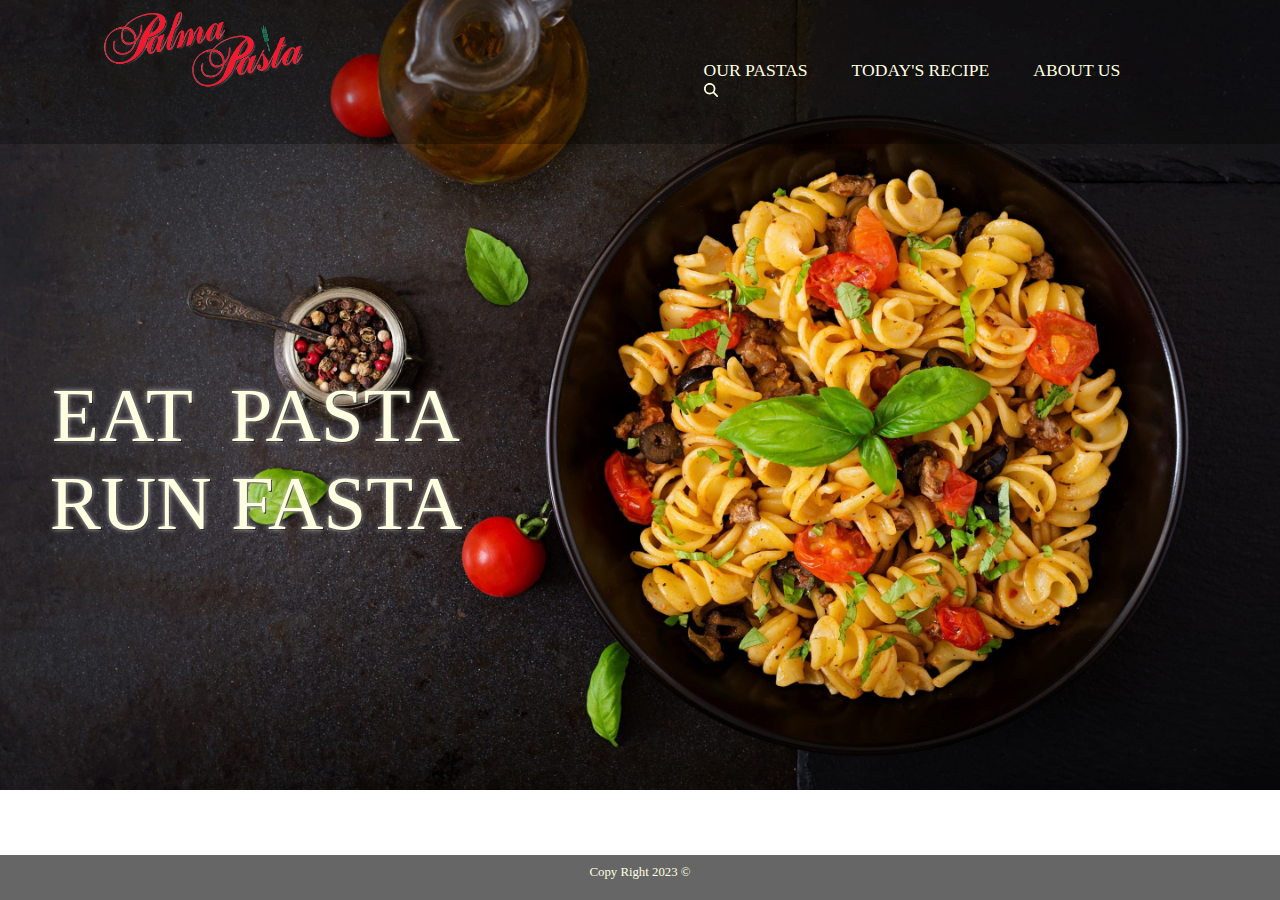
<file: makarna/index.html>
<!DOCTYPE html>
<html lang="en">
<head>
    <meta charset="UTF-8">
    <meta http-equiv="X-UA-Compatible" content="IE=edge">
    <meta name="viewport" content="width=device-width, initial-scale=1.0">
    <title>PALMA PASTA</title>
    <link rel="stylesheet" href="style.css">
<!--<link rel="preconnect" href="https://fonts.googleapis.com">
<link rel="preconnect" href="https://fonts.gstatic.com" crossorigin>
<link href="https://fonts.googleapis.com/css2?family=Playfair:opsz,wght@5..1200,500&display=swap" rel="stylesheet">-->

</head>
<body background="./wallpaper.jpg">
    
    <header>
        <section class="ust">
            <section class="logo"><a href="index.html"><img src="./logo9.png"></a></section>
                <nav class="menu">
                    <ul>
                        <li><a href="pastas.html">OUR PASTAS</a></li>
                        <li><a href="recipe.html">TODAY'S RECIPE</a></li>
                        <li><a href="aboutus.html">ABOUT US</a></li>
                        <li><a href="#"><svg xmlns="http://www.w3.org/2000/svg" height="0.8em" viewBox="0 0 512 512"><!--! Font Awesome Free 6.4.0 by @fontawesome - https://fontawesome.com License - https://fontawesome.com/license (Commercial License) Copyright 2023 Fonticons, Inc. --><style>svg{fill:#ffffe1}</style><path d="M416 208c0 45.9-14.9 88.3-40 122.7L502.6 457.4c12.5 12.5 12.5 32.8 0 45.3s-32.8 12.5-45.3 0L330.7 376c-34.4 25.2-76.8 40-122.7 40C93.1 416 0 322.9 0 208S93.1 0 208 0S416 93.1 416 208zM208 352a144 144 0 1 0 0-288 144 144 0 1 0 0 288z"/></svg></a></li>
                    </ul>
                </nav>
        </section>
        <div class="temizle"></div>
    </header>

    <section class="orta">
         <section class="container">
            <div class="item-11"></div>
            <div class="item-22"></div>
            <div class="item-33">
            <span class="slogan">EAT &nbsp;PASTA</span>
            <span class="slogan">RUN FASTA </span>
            </div>
            <div class="item-44"></div>
            <div class="item-55"></div>
            <div class="item-66"></div>
         </section></section>

    <footer><p>Copy Right 2023 &copy;</p> </footer>
    
</body>
</html>
</file>
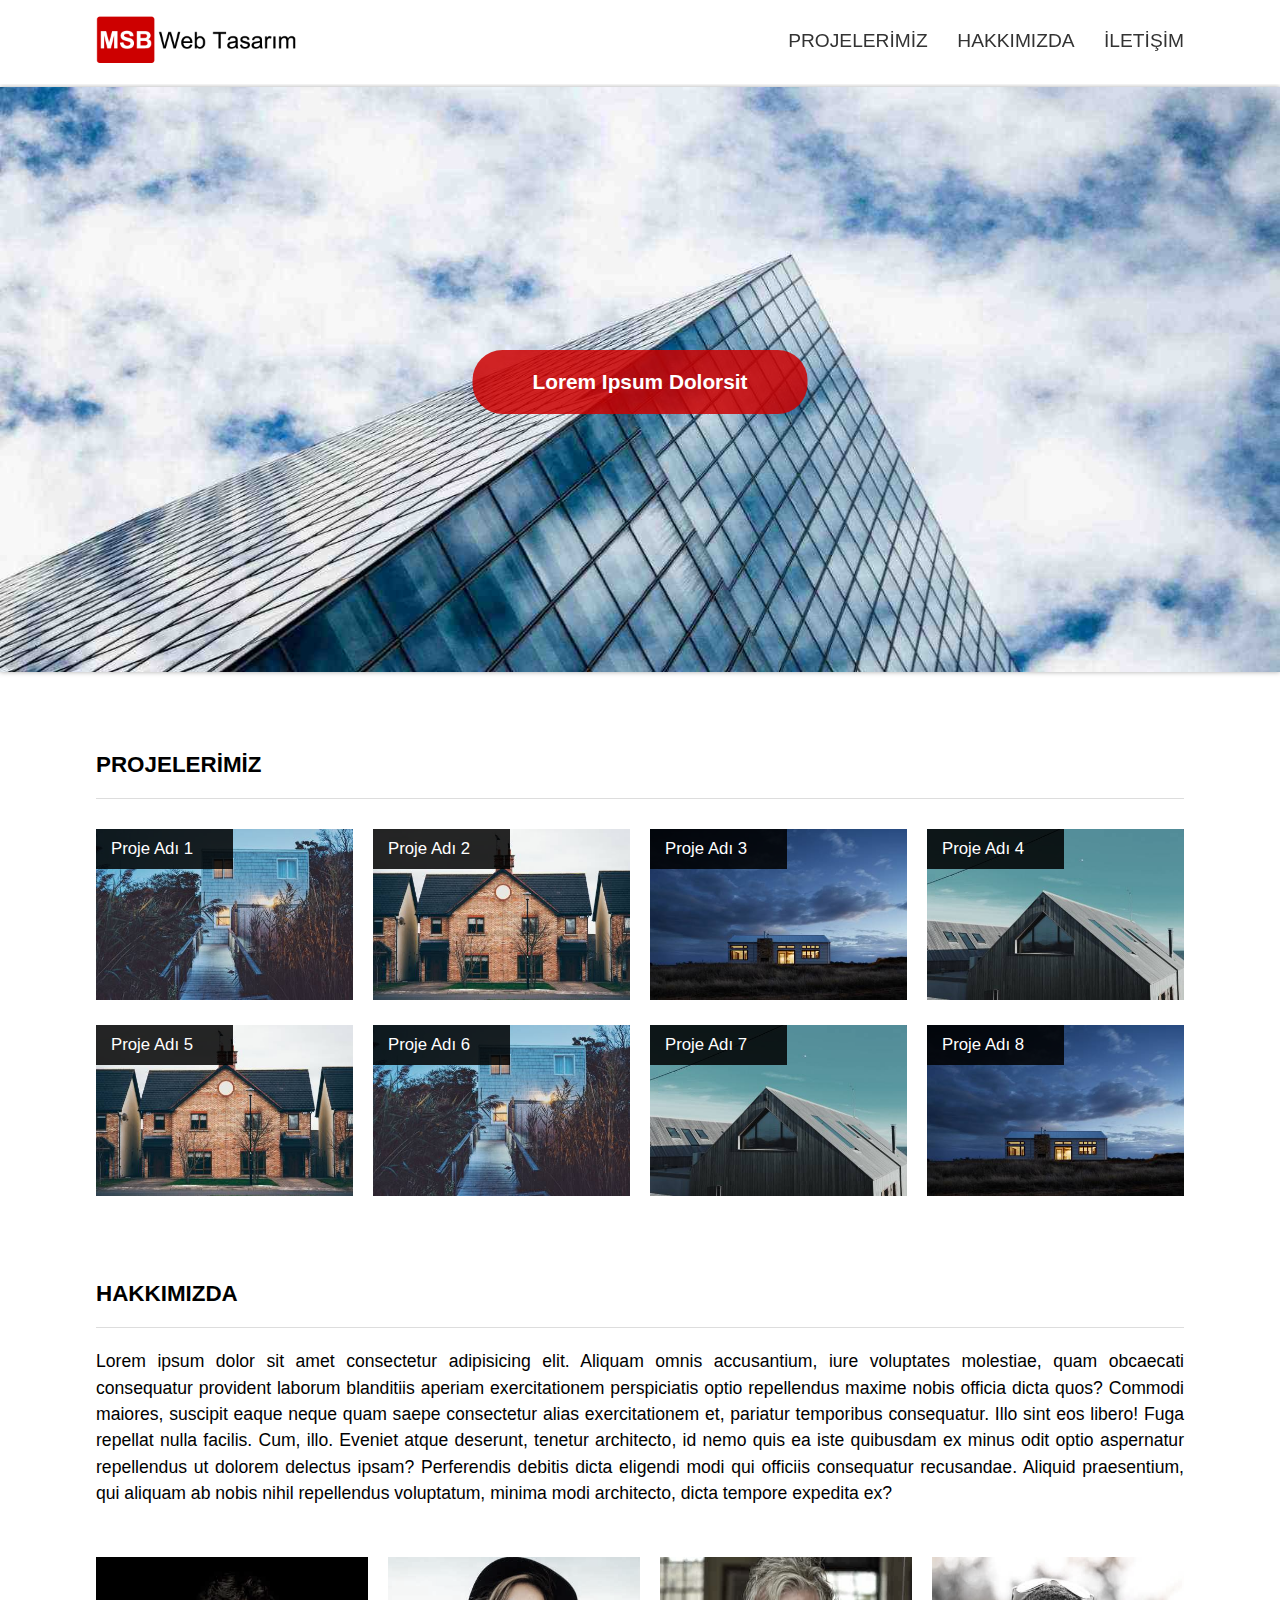
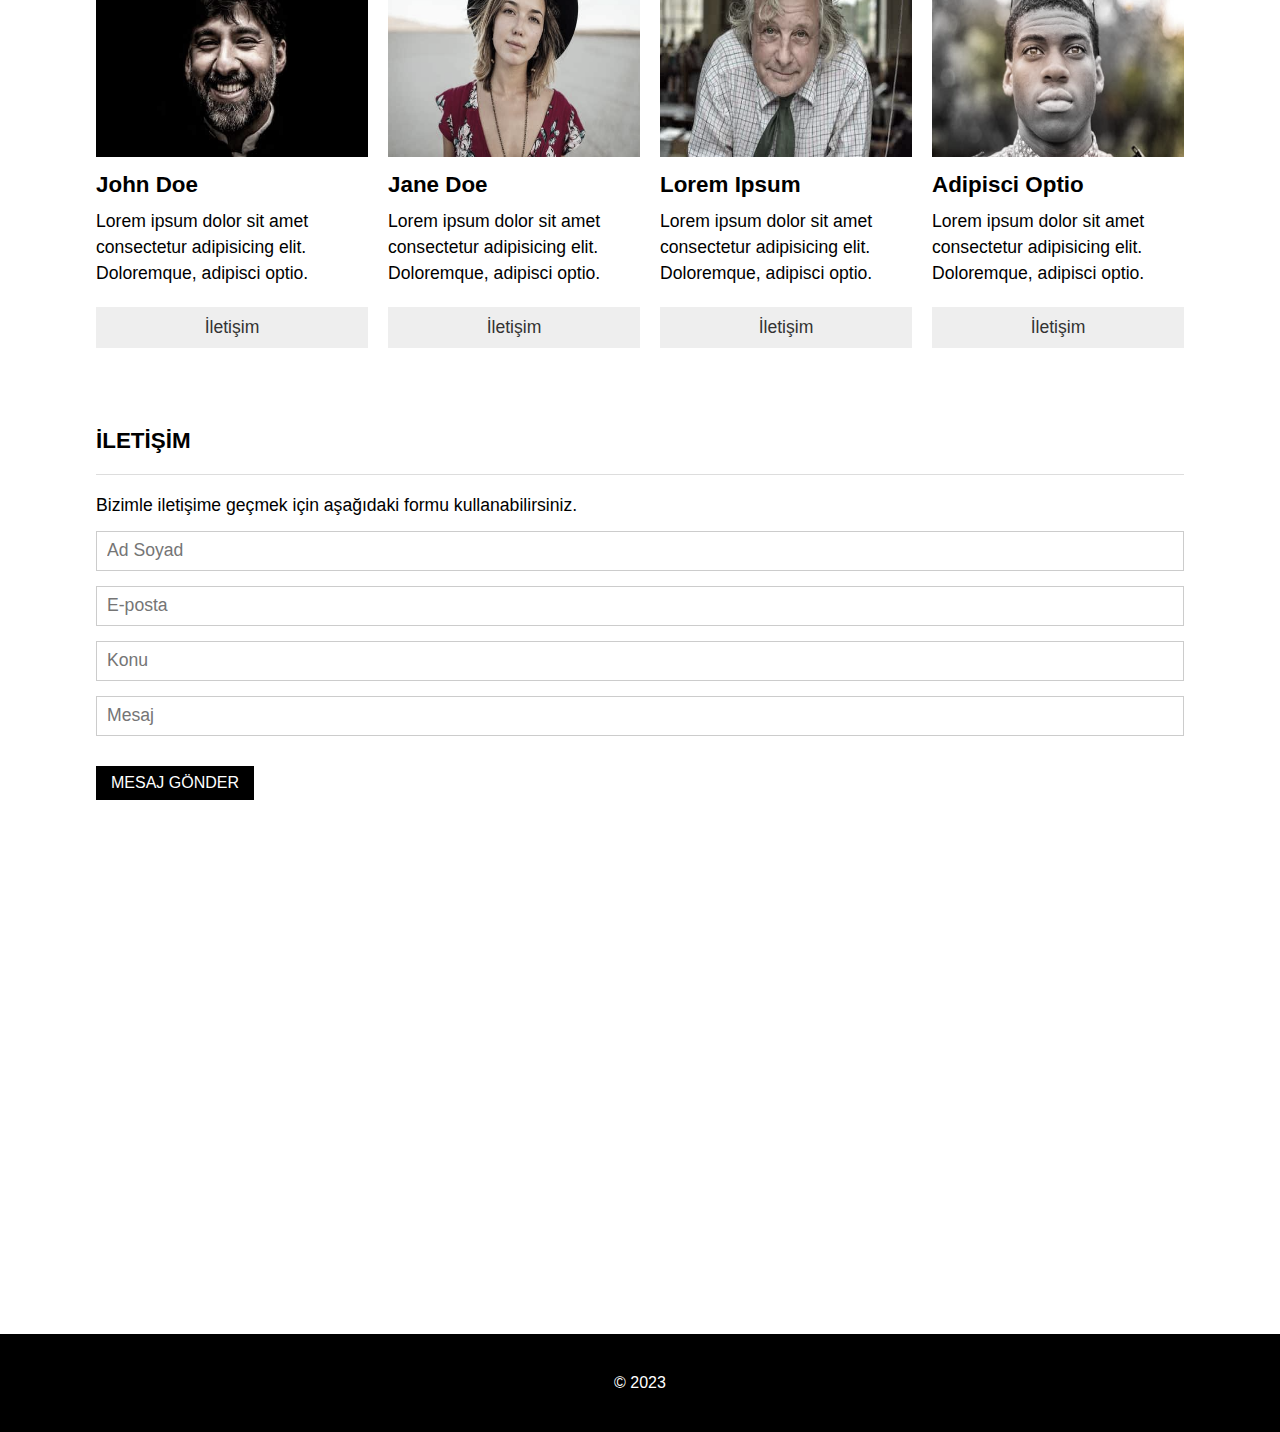
<file: msb web tasarım/index.html>
<!DOCTYPE html>
<html lang="en">
<head>
  <meta charset="UTF-8">
  <meta http-equiv="X-UA-Compatible" content="IE=edge">
  <meta name="viewport" content="width=device-width, initial-scale=1.0">
  <title>Web Proje</title>
  <link rel="stylesheet" href="css/style.css">
</head>
<body>

  <header>
    <div id="ust">
      <div id ="logo">
        <a href="index.html"><img src="img/logo.png" alt="logo"></a>
      </div>
      <nav>
        <ul>
          <li><a href="#projeler">PROJELERİMİZ</a></li>
          <li><a href="#hakkimizda">HAKKIMIZDA</a></li>
          <li><a href="#iletisim">İLETİŞİM</a></li>
        </ul>
      </nav>
      <div class="temizle"></div>
    </div>
  </header>

  <section id="slayt">
    <img src="img/banner.jpg" alt="banner">
    <h3>Lorem Ipsum Dolorsit</h3>
  </section>

  <section id="projeler">
    <h1 class="baslik">PROJELERİMİZ</h1>
    <div id="resimler">
      <div class="resim">
        <a href="#"><img src="img/proje1.jpg" alt="proje">
        <h3>Proje Adı 1</h3></a>
      </div>
      <div class="resim">
        <a href="#"><img src="img/proje2.jpg" alt="proje"></a>
        <h3>Proje Adı 2</h3>
      </div>
      <div class="resim">
        <a href="#"><img src="img/proje3.jpg" alt="proje"></a>
        <h3>Proje Adı 3</h3>
      </div>
      <div class="resim">
        <a href="#"><img src="img/proje4.jpg" alt="proje"></a>
        <h3>Proje Adı 4</h3>
      </div>
      <div class="resim">
        <a href="#"><img src="img/proje5.jpg" alt="proje"></a>
        <h3>Proje Adı 5</h3>
      </div>
      <div class="resim">
        <a href="#"><img src="img/proje6.jpg" alt="proje"></a>
        <h3>Proje Adı 6</h3>
      </div>
      <div class="resim">
        <a href="#"><img src="img/proje7.jpg" alt="proje"></a>
        <h3>Proje Adı 7</h3>
      </div>
      <div class="resim">
        <a href="#"><img src="img/proje8.jpg" alt="proje"></a>
        <h3>Proje Adı 8</h3>
      </div>
      <div class="temizle"></div>
    </div>
  </section>

  <section id="hakkimizda">
    <h1 class="baslik">HAKKIMIZDA</h1>
    <p>Lorem ipsum dolor sit amet consectetur adipisicing elit. Aliquam omnis accusantium, iure voluptates molestiae, quam obcaecati consequatur provident laborum blanditiis aperiam exercitationem perspiciatis optio repellendus maxime nobis officia dicta quos? Commodi maiores, suscipit eaque neque quam saepe consectetur alias exercitationem et, pariatur temporibus consequatur. Illo sint eos libero! Fuga repellat nulla facilis. Cum, illo. Eveniet atque deserunt, tenetur architecto, id nemo quis ea iste quibusdam ex minus odit optio aspernatur repellendus ut dolorem delectus ipsam? Perferendis debitis dicta eligendi modi qui officiis consequatur recusandae. Aliquid praesentium, qui aliquam ab nobis nihil repellendus voluptatum, minima modi architecto, dicta tempore expedita ex?</p>
    <div id="ekipler">
      <div class="ekip">
        <img src="img/calisan1.jpg" alt="ekip">
        <h2>John Doe</h2>
        <p>Lorem ipsum dolor sit amet consectetur adipisicing elit. Doloremque, adipisci optio.</p>
        <a href="#">İletişim</a>
      </div>
      <div class="ekip">
        <img src="img/calisan2.jpg" alt="ekip">
        <h2>Jane Doe</h2>
        <p>Lorem ipsum dolor sit amet consectetur adipisicing elit. Doloremque, adipisci optio.</p>
        <a href="#">İletişim</a>
      </div>
      <div class="ekip">
        <img src="img/calisan3.jpg" alt="ekip">
        <h2>Lorem Ipsum</h2>
        <p>Lorem ipsum dolor sit amet consectetur adipisicing elit. Doloremque, adipisci optio.</p>
        <a href="#">İletişim</a>
      </div>
      <div class="ekip">
        <img src="img/calisan4.jpg" alt="ekip">
        <h2>Adipisci Optio</h2>
        <p>Lorem ipsum dolor sit amet consectetur adipisicing elit. Doloremque, adipisci optio.</p>
        <a href="#">İletişim</a>
      </div>
      <div class="temizle"></div>
    </div>
  </section>

  <section id="iletisim">
    <h1 class="baslik">İLETİŞİM</h1>
    <p>Bizimle iletişime geçmek için aşağıdaki formu kullanabilirsiniz.</p>
    <form action="">
      <input type="text" placeholder="Ad Soyad">
      <input type="email" placeholder="E-posta">
      <input type="text" placeholder="Konu">
      <input type="text" placeholder="Mesaj">
      <button type="submit">MESAJ GÖNDER</button>
    </form>
  </section>

  <section id="harita">
    <iframe src="https://www.google.com/maps/embed?pb=!1m14!1m12!1m3!1d1505.6755819035948!2d29.080626806283846!3d40.99568648940893!2m3!1f0!2f0!3f0!3m2!1i1024!2i768!4f13.1!5e0!3m2!1str!2str!4v1685367179376!5m2!1str!2str" allowfullscreen="" loading="lazy" referrerpolicy="no-referrer-when-downgrade"></iframe>
  </section>

  <footer>
    <p>&copy; 2023</p>
  </footer>
  
</body>
</html>
</file>
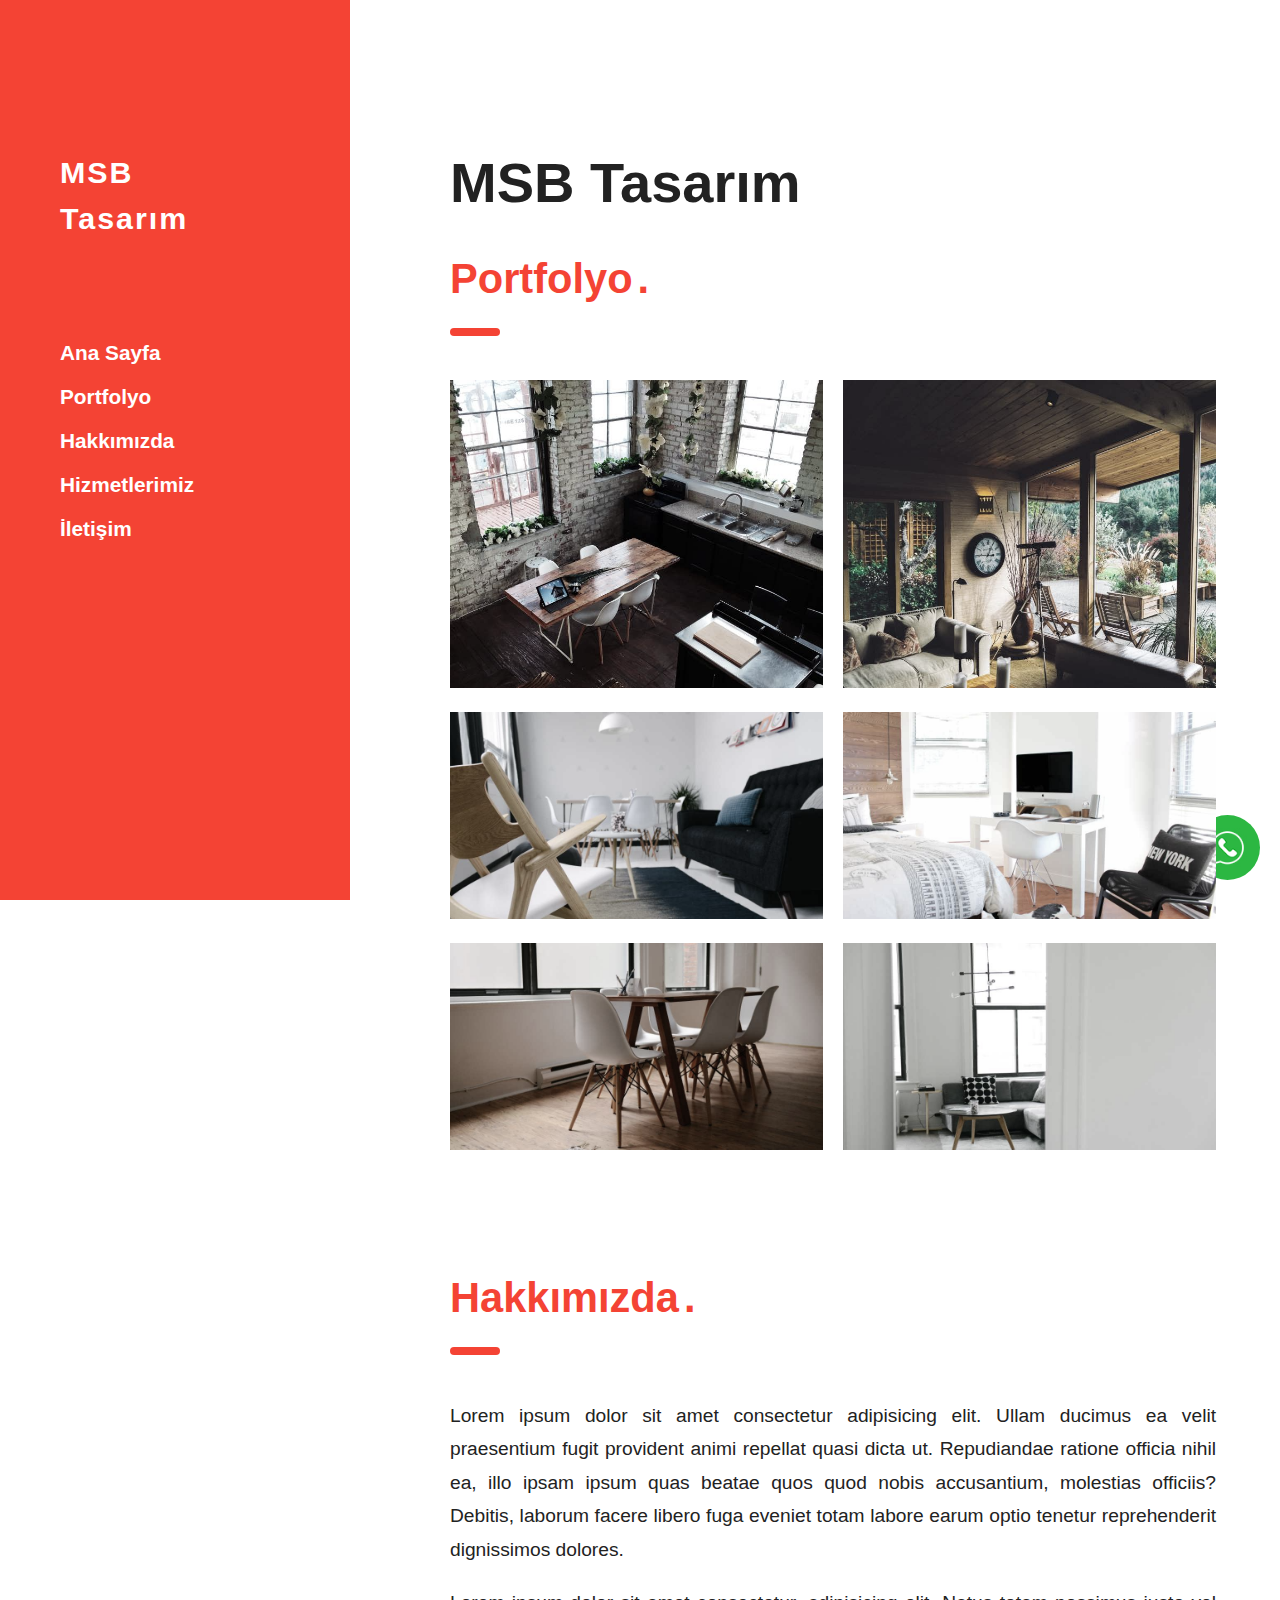
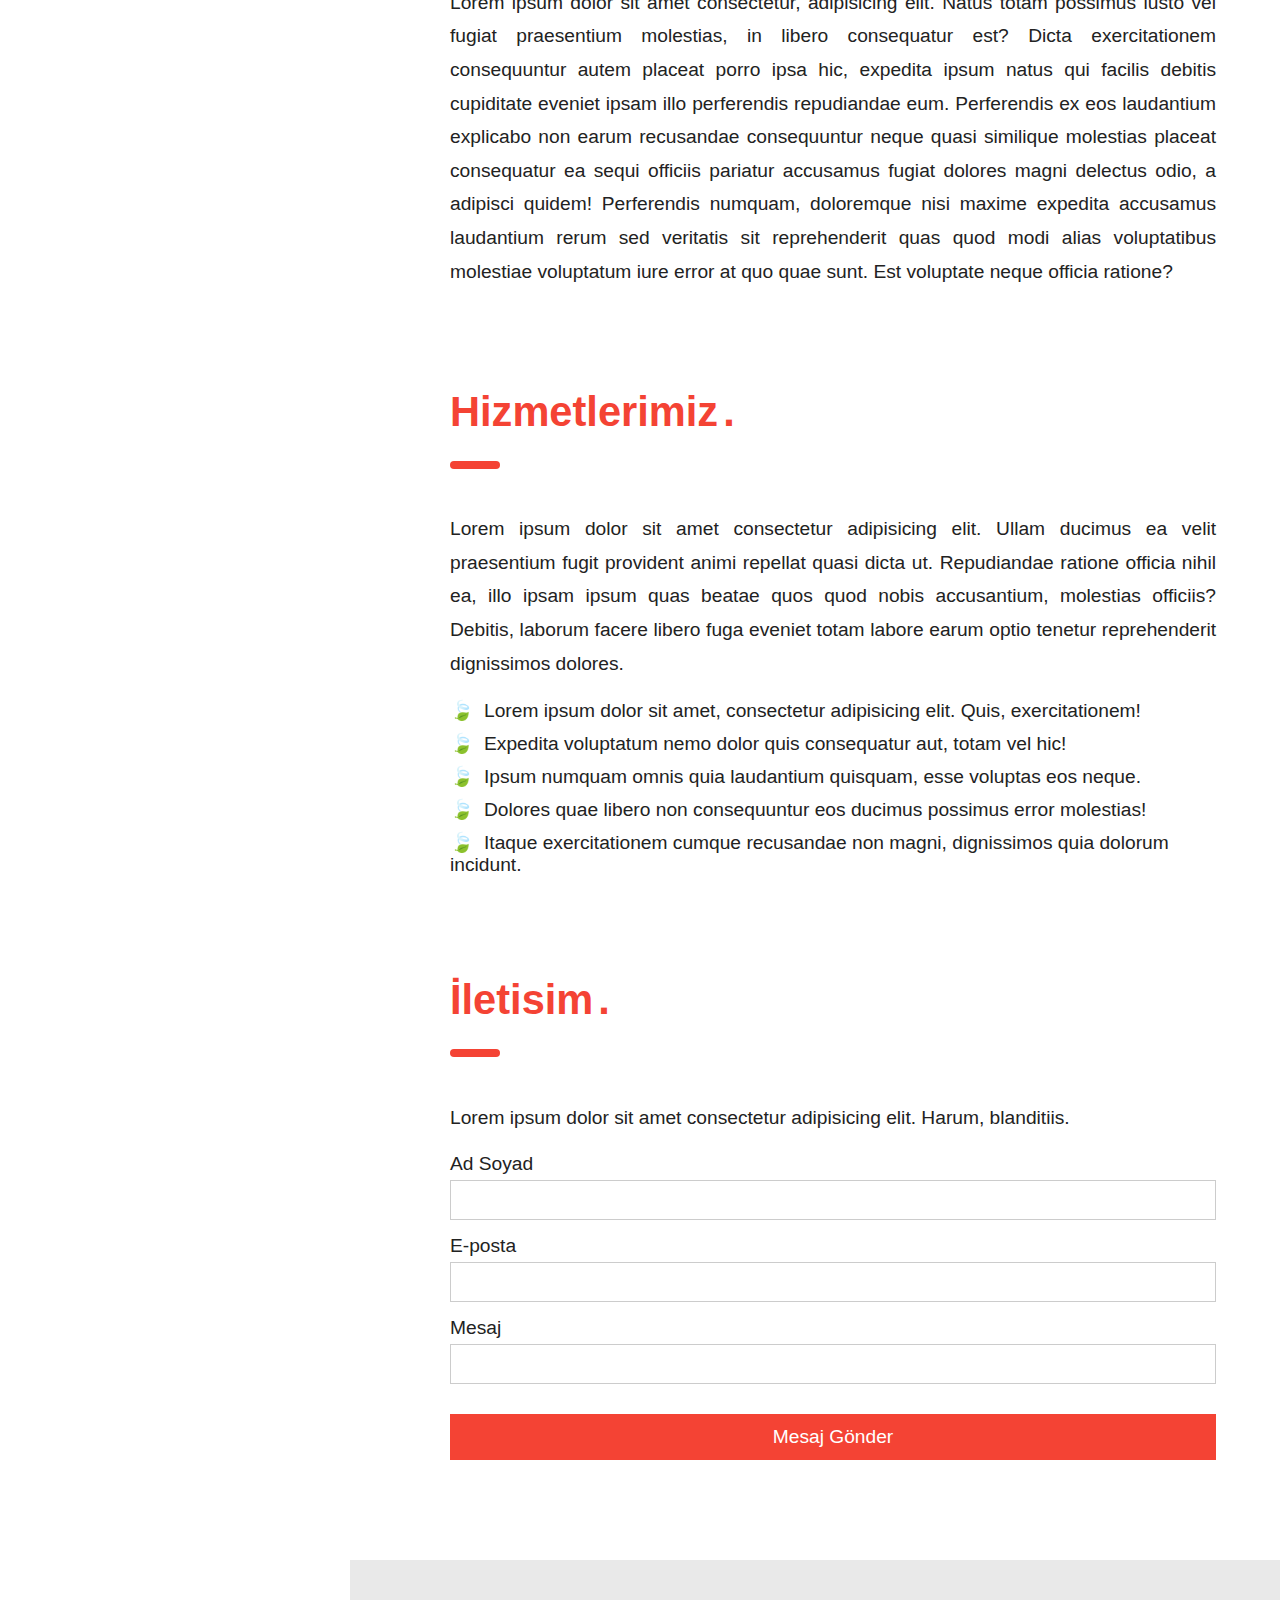
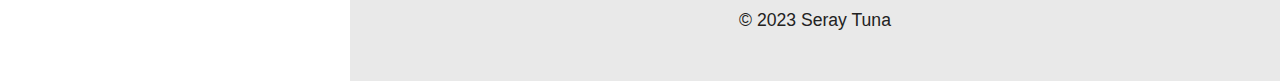
<file: msb2 tasarım/index.html>
<!DOCTYPE html>
<html lang="en">
<head>
  <meta charset="UTF-8">
  <meta http-equiv="X-UA-Compatible" content="IE=edge">
  <meta name="viewport" content="width=device-width, initial-scale=1.0">
  <title>Web Sitesi</title>
  <link href="css/style.css" rel="stylesheet">
  <link href="css/jquery.fancybox-1.3.4.css" rel="stylesheet">
</head>
<body>
  <a href="https://wa.me/+90" target="_blank"><img src="img/whatsapp.jpg" class="whatsapp"></a>
  
  <aside>
    <div>
      MSB<br>Tasarım
    </div>
    <nav>
      <ul>
        <li><a href="index.html">Ana Sayfa</a></li>
        <li><a href="#portfolyo">Portfolyo</a></li>
        <li><a href="#hakkimizda">Hakkımızda</a></li>
        <li><a href="#hizmetlerimiz">Hizmetlerimiz</a></li>
        <li><a href="#iletisim">İletişim</a></li>
      </ul>
    </nav>
  </aside>

  <header>
    <h1>MSB Tasarım</h1>
  </header>

  <main>
    <section id="portfolyo">
      <h2 class="baslik">Portfolyo</h2>
      <hr>
      <div id="resimler">
        <div class="resim">
          <a href="img/1.jpg" rel="fancybox"><img src="img/1.jpg" alt=""></a>
        </div>
        <div class="resim">
          <a href="img/2.jpg" rel="fancybox"><img src="img/2.jpg" alt=""></a>
        </div>
        <div class="resim">
          <a href="img/3.jpg" rel="fancybox"><img src="img/3.jpg" alt=""></a>
        </div>
        <div class="resim">
          <a href="img/4.jpg" rel="fancybox"><img src="img/4.jpg" alt=""></a>
        </div>
        <div class="resim">
          <a href="img/5.jpg" rel="fancybox"><img src="img/5.jpg" alt=""></a>
        </div>
        <div class="resim">
          <a href="img/6.jpg" rel="fancybox"><img src="img/6.jpg" alt=""></a>
        </div>
        <div class="temizle"></div>
      </div>
    </section>
    <section id="hakkimizda">
      <h2 class="baslik">Hakkımızda</h2>
      <hr>
      <p>Lorem ipsum dolor sit amet consectetur adipisicing elit. Ullam ducimus ea velit praesentium fugit provident animi repellat quasi dicta ut. Repudiandae ratione officia nihil ea, illo ipsam ipsum quas beatae quos quod nobis accusantium, molestias officiis? Debitis, laborum facere libero fuga eveniet totam labore earum optio tenetur reprehenderit dignissimos dolores.</p>
      <p>Lorem ipsum dolor sit amet consectetur, adipisicing elit. Natus totam possimus iusto vel fugiat praesentium molestias, in libero consequatur est? Dicta exercitationem consequuntur autem placeat porro ipsa hic, expedita ipsum natus qui facilis debitis cupiditate eveniet ipsam illo perferendis repudiandae eum. Perferendis ex eos laudantium explicabo non earum recusandae consequuntur neque quasi similique molestias placeat consequatur ea sequi officiis pariatur accusamus fugiat dolores magni delectus odio, a adipisci quidem! Perferendis numquam, doloremque nisi maxime expedita accusamus laudantium rerum sed veritatis sit reprehenderit quas quod modi alias voluptatibus molestiae voluptatum iure error at quo quae sunt. Est voluptate neque officia ratione?</p>
    </section>
    <section id="hizmetlerimiz">
      <h2 class="baslik">Hizmetlerimiz</h2>
      <hr>
      <p>Lorem ipsum dolor sit amet consectetur adipisicing elit. Ullam ducimus ea velit praesentium fugit provident animi repellat quasi dicta ut. Repudiandae ratione officia nihil ea, illo ipsam ipsum quas beatae quos quod nobis accusantium, molestias officiis? Debitis, laborum facere libero fuga eveniet totam labore earum optio tenetur reprehenderit dignissimos dolores.</p>
      <ul>
        <li>Lorem ipsum dolor sit amet, consectetur adipisicing elit. Quis, exercitationem!</li>
        <li>Expedita voluptatum nemo dolor quis consequatur aut, totam vel hic!</li>
        <li>Ipsum numquam omnis quia laudantium quisquam, esse voluptas eos neque.</li>
        <li>Dolores quae libero non consequuntur eos ducimus possimus error molestias!</li>
        <li>Itaque exercitationem cumque recusandae non magni, dignissimos quia dolorum incidunt.</li>
      </ul>
    </section>
    <section id="iletisim">
      <h2 class="baslik">İletisim</h2>
      <hr>
      <p>Lorem ipsum dolor sit amet consectetur adipisicing elit. Harum, blanditiis.</p>
      <form action="">
        <label for="">Ad Soyad</label>
        <input type="text">
        <label for="">E-posta</label>
        <input type="text">
        <label for="">Mesaj</label>
        <input type="text">
        <button type="submit">Mesaj Gönder</button>
      </form>
    </section>
  </main>

  <div class="temizle"></div>

  <footer>
    &copy;  2023 Seray Tuna</a>
  </footer>
<script src="js/jquery-1.4.3.min.js"></script>
<script src="js/jquery.fancybox-1.3.4.js"></script>
<script>
$("a[rel=fancybox]").fancybox();
</script>
</body>
</html>
</file>
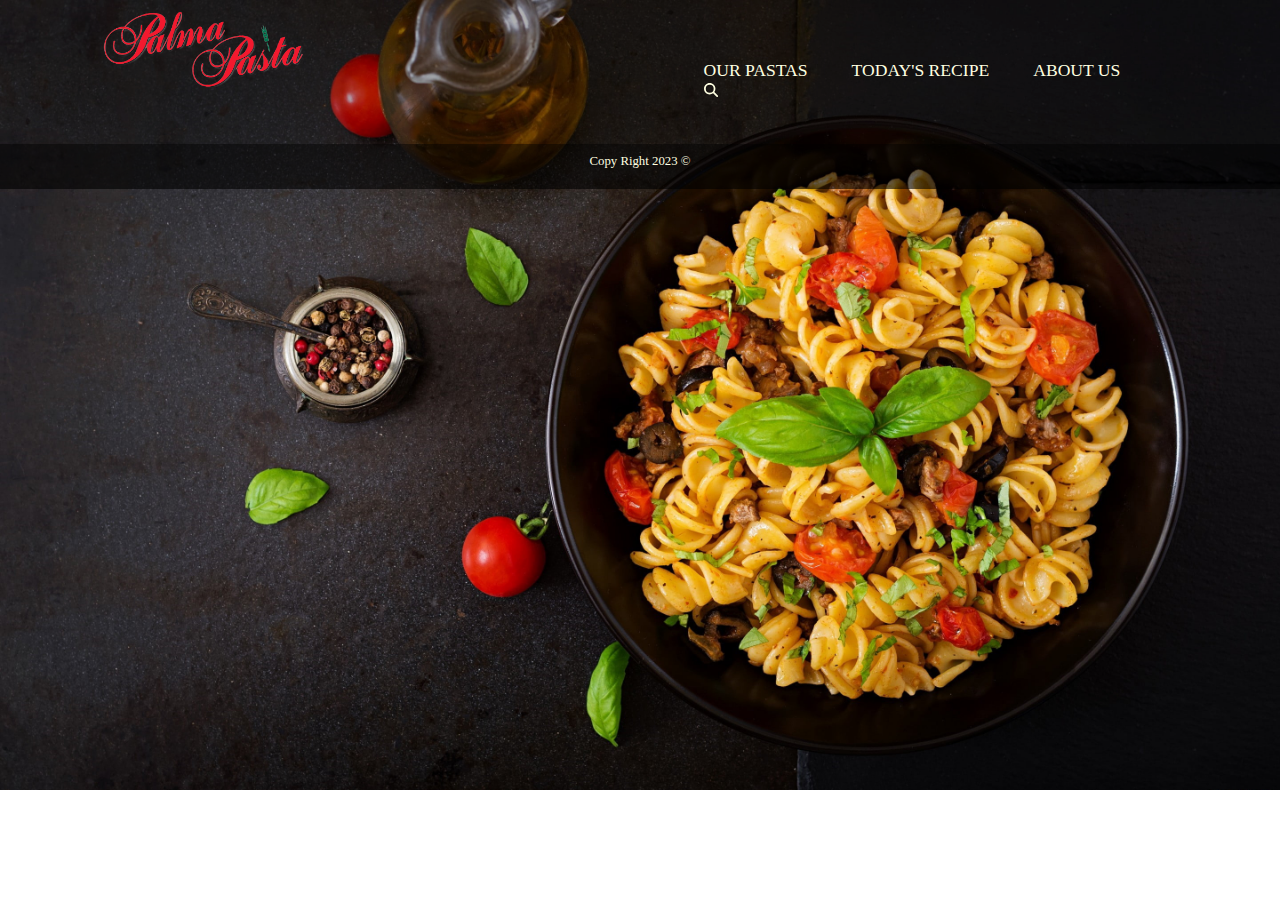
<file: makarna/aboutus.html>
<!DOCTYPE html>
<html lang="en">
<head>
    <meta charset="UTF-8">
    <meta http-equiv="X-UA-Compatible" content="IE=edge">
    <meta name="viewport" content="width=device-width, initial-scale=1.0">
    <title>PALMA PASTA</title>
    <link rel="stylesheet" href="style.css">
</head>
<body background="./wallpaper.jpg">

    <header>
        <section class="ust">
            <section class="logo"><a href="index.html"><img src="./logo9.png"></a></section>
                <nav class="menu">
                    <ul>
                        <li><a href="pastas.html">OUR PASTAS</a></li>
                        <li><a href="recipe.html">TODAY'S RECIPE</a></li>
                        <li><a href="aboutus.html">ABOUT US</a></li>
                        <li><a href="#"><svg xmlns="http://www.w3.org/2000/svg" height="0.8em" viewBox="0 0 512 512"><!--! Font Awesome Free 6.4.0 by @fontawesome - https://fontawesome.com License - https://fontawesome.com/license (Commercial License) Copyright 2023 Fonticons, Inc. --><style>svg{fill:#ffffe1}</style><path d="M416 208c0 45.9-14.9 88.3-40 122.7L502.6 457.4c12.5 12.5 12.5 32.8 0 45.3s-32.8 12.5-45.3 0L330.7 376c-34.4 25.2-76.8 40-122.7 40C93.1 416 0 322.9 0 208S93.1 0 208 0S416 93.1 416 208zM208 352a144 144 0 1 0 0-288 144 144 0 1 0 0 288z"/></svg></a></li>
                    </ul>
                </nav>
        </section>
        <div class="temizle"></div>
    </header>



    

    <footer><p>Copy Right 2023 &copy;</p> </footer>  
</body>
</html>
</file>
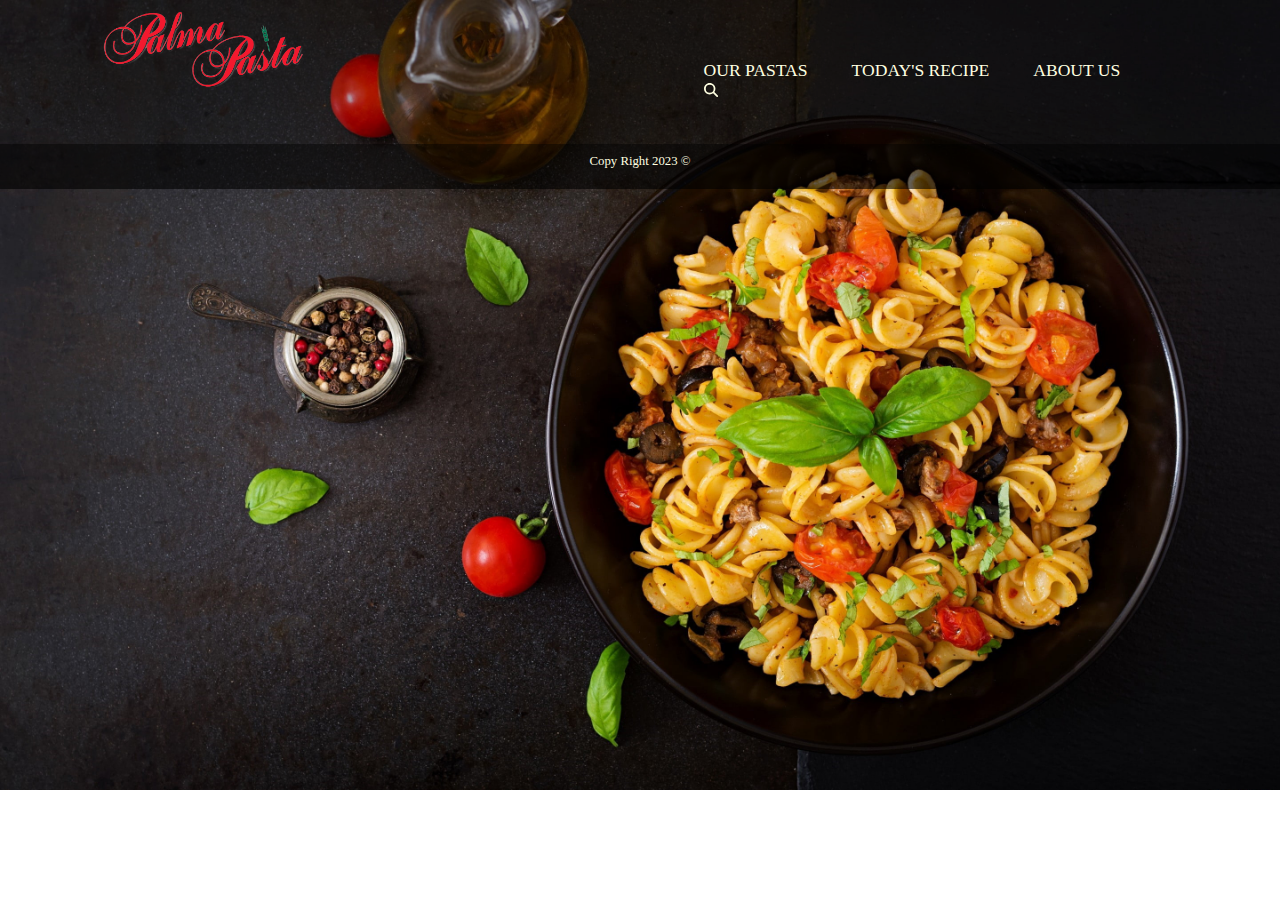
<file: makarna/pastas.html>
<!DOCTYPE html>
<html lang="en">
<head>
    <meta charset="UTF-8">
    <meta http-equiv="X-UA-Compatible" content="IE=edge">
    <meta name="viewport" content="width=device-width, initial-scale=1.0">
    <title>PALMA PASTA</title>
    <link rel="stylesheet" href="style.css">
</head>
<body background="./wallpaper.jpg">

    <header>
        <section class="ust">
            <section class="logo"><a href="index.html"><img src="./logo9.png"></a></section>
                <nav class="menu">
                    <ul>
                        <li><a href="pastas.html">OUR PASTAS</a></li>
                        <li><a href="recipe.html">TODAY'S RECIPE</a></li>
                        <li><a href="aboutus.html">ABOUT US</a></li>
                        <li><a href="#"><svg xmlns="http://www.w3.org/2000/svg" height="0.8em" viewBox="0 0 512 512"><!--! Font Awesome Free 6.4.0 by @fontawesome - https://fontawesome.com License - https://fontawesome.com/license (Commercial License) Copyright 2023 Fonticons, Inc. --><style>svg{fill:#ffffe1}</style><path d="M416 208c0 45.9-14.9 88.3-40 122.7L502.6 457.4c12.5 12.5 12.5 32.8 0 45.3s-32.8 12.5-45.3 0L330.7 376c-34.4 25.2-76.8 40-122.7 40C93.1 416 0 322.9 0 208S93.1 0 208 0S416 93.1 416 208zM208 352a144 144 0 1 0 0-288 144 144 0 1 0 0 288z"/></svg></a></li>
                    </ul>
                </nav>
        </section>
        <div class="temizle"></div>
    </header>

    

    <footer><p>Copy Right 2023 &copy;</p> </footer>
</body>
</html>
</file>
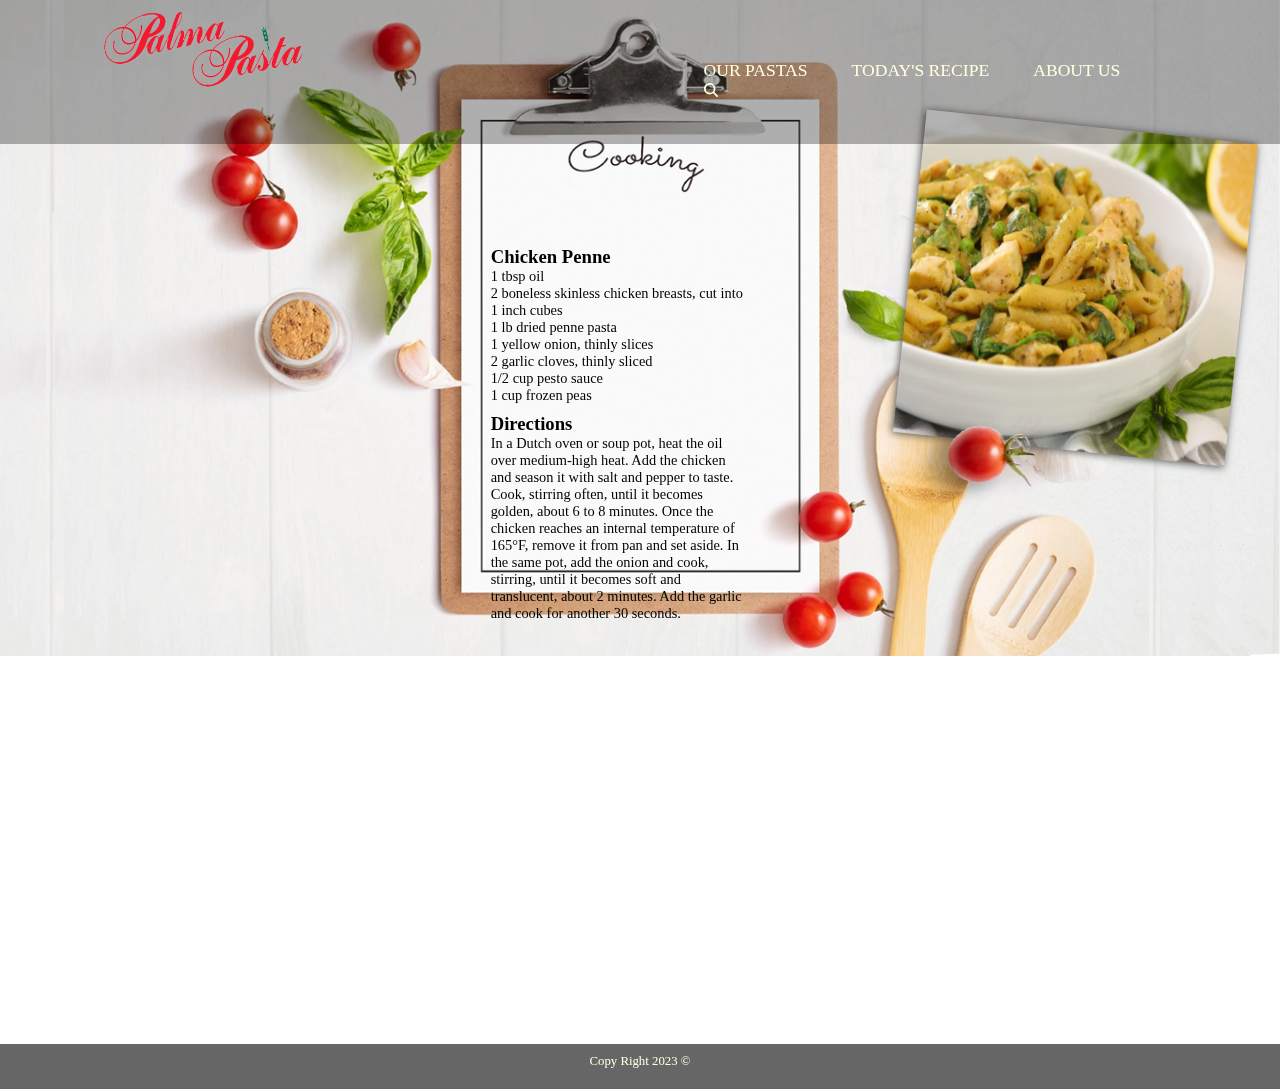
<file: makarna/recipe.html>
<!DOCTYPE html>
<html lang="en">
<head>
    <meta charset="UTF-8">
    <meta http-equiv="X-UA-Compatible" content="IE=edge">
    <meta name="viewport" content="width=device-width, initial-scale=1.0">
    <title>PALMA PASTA</title>
    <link rel="stylesheet" href="style.css">
</head>
<body background="./tarif2.png">

    <header>
        <section class="ust">
            <section class="logo"><a href="index.html"><img src="./logo9.png"></a></section>
                <nav class="menu">
                    <ul>
                        <li><a href="pastas.html">OUR PASTAS</a></li>
                        <li><a href="recipe.html">TODAY'S RECIPE</a></li>
                        <li><a href="aboutus.html">ABOUT US</a></li>
                        <li><a href="#"><svg xmlns="http://www.w3.org/2000/svg" height="0.8em" viewBox="0 0 512 512"><!--! Font Awesome Free 6.4.0 by @fontawesome - https://fontawesome.com License - https://fontawesome.com/license (Commercial License) Copyright 2023 Fonticons, Inc. --><style>svg{fill:#ffffe1}</style><path d="M416 208c0 45.9-14.9 88.3-40 122.7L502.6 457.4c12.5 12.5 12.5 32.8 0 45.3s-32.8 12.5-45.3 0L330.7 376c-34.4 25.2-76.8 40-122.7 40C93.1 416 0 322.9 0 208S93.1 0 208 0S416 93.1 416 208zM208 352a144 144 0 1 0 0-288 144 144 0 1 0 0 288z"/></svg></a></li>
                    </ul>
                </nav>
        </section>
        <div class="temizle"></div>
    </header>

        <section class="container-2">
            <div class="item-1"></div>
            <div class="item-2">
                <article class="tarif">
                    <h3>Chicken Penne</h3>
                    <p>
                        1 tbsp oil <br>
                        2 boneless skinless chicken breasts, cut into 1 inch cubes	<br>
                        1 lb dried penne pasta<br>
                        1 yellow onion, thinly slices<br>
                        2 garlic cloves, thinly sliced	<br>
                        1/2 cup	pesto sauce<br>
                        1 cup frozen peas<br>                      
                    </p>  
                    <h3>Directions</h3>
                    <p>
                        In a Dutch oven or soup pot, heat the oil over medium-high heat. Add the chicken and season it with salt and pepper to taste.
                         Cook, stirring often, until it becomes golden, about 6 to 8 minutes. Once the chicken reaches an internal temperature of 165°F,
                         remove it from pan and set aside. 
                        In the same pot, add the onion and cook, stirring, until it becomes soft and translucent, about 2 minutes.
                         Add the garlic and cook for another 30 seconds. 
                    </p>
                </article>
            </div>

            <div class="item-3">
                <div class=image-box><img class="resim" src="./penne.jpg"></div>
                
                <div class="cherrycherrylady"><img src="cherrycherrylady.png"></div>

            </div>
            <div class="item-4"></div>
            <div class="item-6"></div>
        </section>

<footer><p>Copy Right 2023 &copy;</p> </footer>



    
</body>
</html>
</file>
<file: makarna/style.css>
*{
    padding: 0;
    margin: 0;
    text-decoration: none;
    box-sizing: border-box;
    color: black;
    /*font-family: 'POPPINS', serif;*/
    
}
.temizle{
    clear: both;
}
html {
    scroll-behavior: smooth;
  }
 
body{
    background-repeat : no-repeat;
    background-attachment: fixed;
    background-size: 100%;
    
  
    
}





header{
    height:auto;
    background: rgba(0, 0, 0, 0.3);
    top: 0;
    height: 16vh;
    width: 100vw;
}  

.ust{
    width: 85%;
    height:auto;
    margin: auto;


}
.logo{
    float: left;
    width: 20%;
    height:15vh;
    margin: auto;

}
.logo img{
   
    margin: 8px 0;
    width: 100%;
}


.menu{
    width: 46%;
    padding: 0;
    float: right;
}
.menu ul{
    margin-top: 60px;
}

.menu ul li{
   
    color: rgb(255, 255, 225);
    display: inline;
    font-size: 1.1rem;
    margin: 0 20px;
}
.menu ul li a{
    color: rgb(255, 255, 225);
}




.orta{
    font-family: 'Playfair', serif;
    height: 79vh;
    width: 100vw;
    color: rgb(255, 255, 225);

}
.container{
    display: grid;
    grid-template-rows: repeat(3, 25.333vh);
    grid-template-columns: repeat(2, 50%);
  
    
}

.slogan{
    display: flex;
    justify-content:space-around;
    align-items: center;
    color:rgb(255, 255, 225); 
    font-size: 6vmax;
    max-width: 40vw;
   
    
    text-shadow: 0 0 5px rgb(212, 208, 208),1px 1px 0 black;
}
/* SAYFA TARİF */
.container-2{
    display: grid;
    grid-template-rows: repeat(2, 50vh);
    grid-template-columns: repeat(3, 33.333333vw);
    
}

.image-box{         /*konumlandırma için position:absolute; top:50px; right:50px; da kullanabilirdik sanırım fakat tari de yazacağım için grid kullandım(kapsayıcı olarak bodyyi baz aldı)*/
                    /*position: fixed; top: 10vh; right: 10vw; zemine sabitlemek için o anki tarayıcı çözünürlüğüne göre konumlandırılır*/
                    /*!!!position:relative; z-index:-1-1-1-1; top:10px; right:10px; güya arkaya atması gerekiyor*/
    height: 36vh;
    width: 26vw;    
    /*margin: auto;/*yatayda item içinde ortaladı*/
    box-shadow: -1px 1px  8px rgb(83, 83, 83);
    transform: rotate(6deg);
    position: fixed; 
    z-index:-1;
    top: 14vh; 
    right: 3vw;
    
}
.image-box img{
    width: 100%;
    height: 100%;
   }



.cherrycherrylady{
    position: fixed; 
    top: 47vh; 
    right: 19vw;

}
.cherrycherrylady img{
    width: 134px;
    height:auto;
}

.item-2{
    grid-row: span 2;
    /*grid-row: 2/4;     !!!ÇALIŞMADI
    grid-row: 2 / -1 bir itemı belli bir yerden sona kadar uzatmak istersek -1 yazarız
    */
    
}


.tarif{
    padding: 5%;
    padding-top: 8%;
    position: fixed; 
    width: 30vw;
    height: 80vh;
}
.tarif p{
    font-size: 0.9rem;
    margin-bottom: 1vh;
}

/* SAYFA TARİF */

footer{
    height: 5vh;
    width: 100vw;
    background: rgba(0, 0, 0, 0.6);
    top: 0;
    
}
footer p{
    color:rgb(255, 255, 225); 
    text-align: center;
    padding-top: 10px;
    font-size: 0.8rem;
    
}
</file>
<file: msb web tasarım/css/style.css>
body {
  font-family: Arial, Helvetica, sans-serif;
  font-size: 16px;
}

* {
  box-sizing: border-box;
  margin: 0;
  padding: 0;
}

.temizle {
  clear: both;
}

header {
  background-color: rgba(255,255,255,.9);
  position: sticky;
  top:0;
  z-index:99;
}

#ust {
  width: 85%;
  margin: auto;
}

#logo {
  width: 25%;
  float: left;
  padding: 15px 0;
}

#logo img {
  width: auto;
  height: 50px;
  max-width: 100%;
}

nav {
  width: 75%;
  float: left;
}

nav ul {
  list-style-type: none;
  text-align: right;
}

nav ul li {
  display: inline-block;
  padding-top: 30px;
  margin-left: 25px;
}

nav ul li a {
  color: #333;
  text-decoration: none;
  font-size: 1.2rem;
}

nav ul li a:hover {
  color: #cd0000;
}

#slayt {
  height: 65vh;
  margin-top:3px;
  box-shadow: 0px 0px 5px #aaa;
  position: relative;
}

#slayt img {
  width: 100%;
  height: 65vh;
}

#slayt h3 {
  background-color: rgb(205,0,0,.85);
  color:#fff;
  font-size:1.3rem;
  position: absolute;
  top:45%;
  left: 50%;
  transform: translateX(-50%);
  padding: 20px 60px;
  border-radius: 30px;
}

#projeler, #hakkimizda, #iletisim {
  width: 85%;
  margin: auto;
  margin-top: 80px;
  font-size: 1.1rem;
}

#hakkimizda {
  margin-top: 60px;
}

#harita {
  margin-top:80px;
}

.baslik {
  font-size: 1.4rem;
  padding-bottom: 20px;
  margin-bottom: 20px;
  border-bottom: 1px solid #ddd;
}

#resimler {
  margin-top: 30px;
  margin-left:-20px;
}

.resim {
  width:25%;
  float:left;
  padding-left:20px;
  margin-bottom:20px;
  position:relative;
}

.resim img {
  width:100%;
}

.resim h3 {
  position:absolute;
  top:0;
  left:20;
  background:rgba(0,0,0,.85);
  color:#fff;
  font-size:1.05rem;
  font-weight:normal;
  padding: 10px 40px 10px 15px;
}

#hakkimizda p {
  line-height:1.5;
  text-align:justify;
}

#ekipler {
  margin-top: 50px;
}

.ekip {
  width:25%;
  float:left;
  padding-left:20px;
}

.ekip:first-child {
  padding-left:0px;
}

.ekip img {
  width:100%;
  height:250px;
  filter:grayscale(60%);
}

.ekip img:hover {
  filter:grayscale(0);
}

.ekip h2 {
  font-size:1.4rem;
  margin:10px 0px;
}

.ekip p {
  text-align:left!important;
  margin-bottom:20px;
}

.ekip a {
  display:block;
  width:100%;
  color: #333;
  font-size:1.1rem;
  background-color:#eee;
  text-align:center;
  text-decoration:none;
  padding: 10px;
}

.ekip a:hover {
  background-color:#ddd;
}

#iletisim input {
  display:block;
  border:1px solid #ccc;
  margin-top:15px;
  height:40px;
  font-size: 1.1rem;
  padding-left:10px;
  width: 100%;
}

#iletisim input:focus {
  outline:0;
  border:1px solid #aaa;
}

#iletisim button {
  background-color:#000;
  color:#fff;
  margin-top:30px;
  font-size: 1rem;
  padding: 8px 15px;
  border:0;
  cursor:pointer;
}

#iletisim button:hover {
  background-color:#cd0000;
}

#harita iframe {
  width: 100%;
  height: 50vh;
  border: 0;
}

footer {
  background: #000;
  text-align: center;
  color: #fff;
  padding: 40px 0;
}

/*
0 - 575 => Telefon Dikey
576 - 767 => Telefon Yatay
768 - 991 => Tablet Dikey
992 - 1199 => Tablet Yatay
1200 - 1399 => Küçük Bilgisayar
1400 - xxx => Büyük Bilgisayar
*/

@media (max-width: 1399px) {
  .ekip img {
    height:200px;
  }
}

@media (max-width: 1199px) {
  #ust, #projeler, #hakkimizda, #iletisim {
    width: 90%;
  }
  #slayt, #slayt img {
    height: 60vh;
  }
  .ekip img {
    height:170px;
  }
}

@media (max-width: 991px) {
  #slayt, #slayt img {
    height: 50vh;
  }
  #projeler, #harita, #iletisim {
    margin-top:60px;
  }
  #hakkimizda {
    margin-top:40px;
  }
  .resim {
    width:33.33333333%;
  }
  .ekip h2 {
    font-size:1.3rem;
  }
  .ekip img {
    height:150px;
  }
}

@media (max-width: 767px) {
  #logo {
    width: 100%;
    float: none;
    text-align:center;
  }
  #logo img {
    height:40px;
  }
  header {
    position: static;
  }
  header nav {
    width: 100%;
    float: none;
    margin-bottom:15px;
  }
  nav ul {
    text-align: center;
  }
  nav ul li {
    padding-top: 0px;
    margin-left: 10px;
    margin-right: 10px;
  }
  nav ul li a {
    font-size: 1.1rem;
  }
  #ust {
    width: 95%;
  }
  #projeler, #hakkimizda, #iletisim {
    width: 95%;
    font-size:1rem;
  }
  #projeler, #harita {
    margin-top:40px;
  }
  #hakkimizda, #iletisim {
    margin-top:20px;
  }
  #slayt, #slayt img {
    height: 40vh;
  }
  #slayt h3 {
    font-size: 1.1rem;
    padding: 12px 30px;
  }
  .baslik {
    font-size:1.3rem;
  }
  .resim {
    width:50%;
  }
  .ekip {
    width:50%;
    margin-bottom:30px;
  }
  .ekip:nth-child(3) {
    padding-left: 0px;
  }
  .ekip img {
    height: 200px;
    filter:grayscale(0);
  }
  input::placeholder {
    font-size:0.9rem;
  }
  #harita iframe {
    height:40vh;
  }
  footer {
    font-size:1rem;
    padding:30px 0px;
  }
}

@media (max-width: 575px) {
  #logo img {
    height:35px;
  }
  nav ul li {
    margin-left: 5px;
    margin-right: 5px;
  }
  nav ul li a {
    font-size: 1rem;
  }
  #slayt, #slayt img {
    height: 30vh;
  }
  #slayt h3 {
    font-size: 1rem;
    padding: 8px 20px;
  }
  .baslik {
    font-size:1.2rem;
  }
  .resim {
    width:50%;
  }
  .ekip img {
    height: 150px;
  }
  .ekip h2 {
    font-size:1.2rem;
  }
  #harita iframe {
    height:30vh;
  }
  footer {
    font-size:0.9rem;
    padding:20px 0px;
  }
}

@media (max-width: 410px) {
  nav ul li a {
    font-size: 0.9rem;
  }
  #slayt h3 {
    display:none;
  }
  .baslik {
    font-size:1.1rem;
  }
  .resim {
    width:100%;
    float:none;
  }
  .ekip {
    width:100%;
    float:none;
    padding-left:0px;
  }
  .ekip img {
    height: auto;
  }
}


/* @media (min-width: 600px) and (max-width: 700px) {....} */
</file>
<file: msb2 tasarım/css/style.css>
body {
  font-family: Arial,Helvetica,sans-serif;
  font-size: 16px;
  color: #222;
  margin: 0;
}
* {
  box-sizing:border-box;
}
.temizle {
  clear:both;
}
.whatsapp {
  width: 65px;
  height: 65px;
  border-radius:100%;
  position:fixed;
  bottom:20px;
  right:20px;
}

/* Sol Blok */
aside {
  width: 350px;
  height: 100vh;
  background-color: #f44334;
  float:left;
  padding: 150px 20px 20px 60px;
  position:fixed;
}
aside div {
  color: #fff;
  font-size:1.9rem;
  font-weight:bold;
  line-height:150%;
  letter-spacing:2px;
  margin-bottom:100px;
}
nav ul {
  margin:0;
  padding:0;
  list-style-type:none;
}
nav ul li {
  margin-bottom:20px;
}
nav ul li a {
  text-decoration:none;
  color:#fff;
  font-size:1.3rem;
  font-weight:bold;
}
nav ul li a:hover {
  text-decoration:underline;
}

/* Üst Blok */
header {
  width: calc(100% - 350px);
  float:left;
  margin-top:150px;
  margin-left:350px;
  padding-left:100px;
  padding-right:5%;
}
header h1 {
  font-size:3.5rem;
  margin:0;
}

/* İçerik Blok */
main {
  width: calc(100% - 350px);
  float:left;
  margin-left:350px;
  padding-left:100px;
  padding-right:5%;
}
#portfolyo {
  margin-top:40px;
}
#resimler {
  margin-top:20px;
  margin-left:-20px;
}
.resim {
  width:50%;
  height:auto;
  padding-left:20px;
  margin-bottom:20px;
  float:left;
}
.resim img {
  width:100%;
  height:auto;
  filter: grayscale(50%);
  cursor:zoom-in;
}
.resim img:hover {
  filter: grayscale(0%);
}
#hakkimizda {
  margin-top:100px;
}
#hizmetlerimiz {
  margin-top:100px;
}
#hizmetlerimiz ul {
  padding:0;
  list-style-type:none;
}
#hizmetlerimiz ul li {
  font-size:1.2rem;
  margin-bottom:10px;
}
#hizmetlerimiz ul li::before {
  content:'🍃';
  margin-right:10px;
}
#iletisim {
  margin-top:100px;
}
#iletisim label {
  display:block;
  font-size:1.2rem;
  margin-bottom:5px;
}
#iletisim input {
  display:block;
  width:100%;
  height:40px;
  border:1px solid #ccc;
  margin-bottom:15px;
  font-size:1.2rem;
  outline:none;
}
#iletisim input:focus {
  box-shadow: 0px 0px 5px #f44334;
}
#iletisim button {
  display:block;
  width:100%;
  margin-top:30px;
  color:#fff;
  background:#f44334;
  text-align:center;
  font-size:1.2rem;
  border:none;
  padding: 12px 10px;
  cursor:pointer;
}
#hakkimizda p,
#hizmetlerimiz p,
#iletisim p {
  text-align:justify;
  font-size:1.2rem;
  line-height:175%;
}
.baslik {
  margin:0;
  font-size:2.6rem;
  color:#f44334;
  cursor:help;
}
.baslik::after {
  content: ".";
  margin-left:5px;
}
hr {
  width: 50px;
  height: 8px;
  display: inline-block;
  background-color: #f44334;
  margin-top: 25px;
  margin-bottom:20px;
  border: none;
  border-radius: 5px;
}

/* Alt Blok */
footer {
  width: calc(100% - 350px);
  margin-left:350px;
  background-color: #e9e9e9;
  padding:50px;
  font-size:1.1rem;
  text-align:center;
  margin-top:100px;
}
footer span {
  font-size:1.3rem;
  color:#f00;
}
footer a {
  color:#222;
  text-decoration:none;
}
</file>
